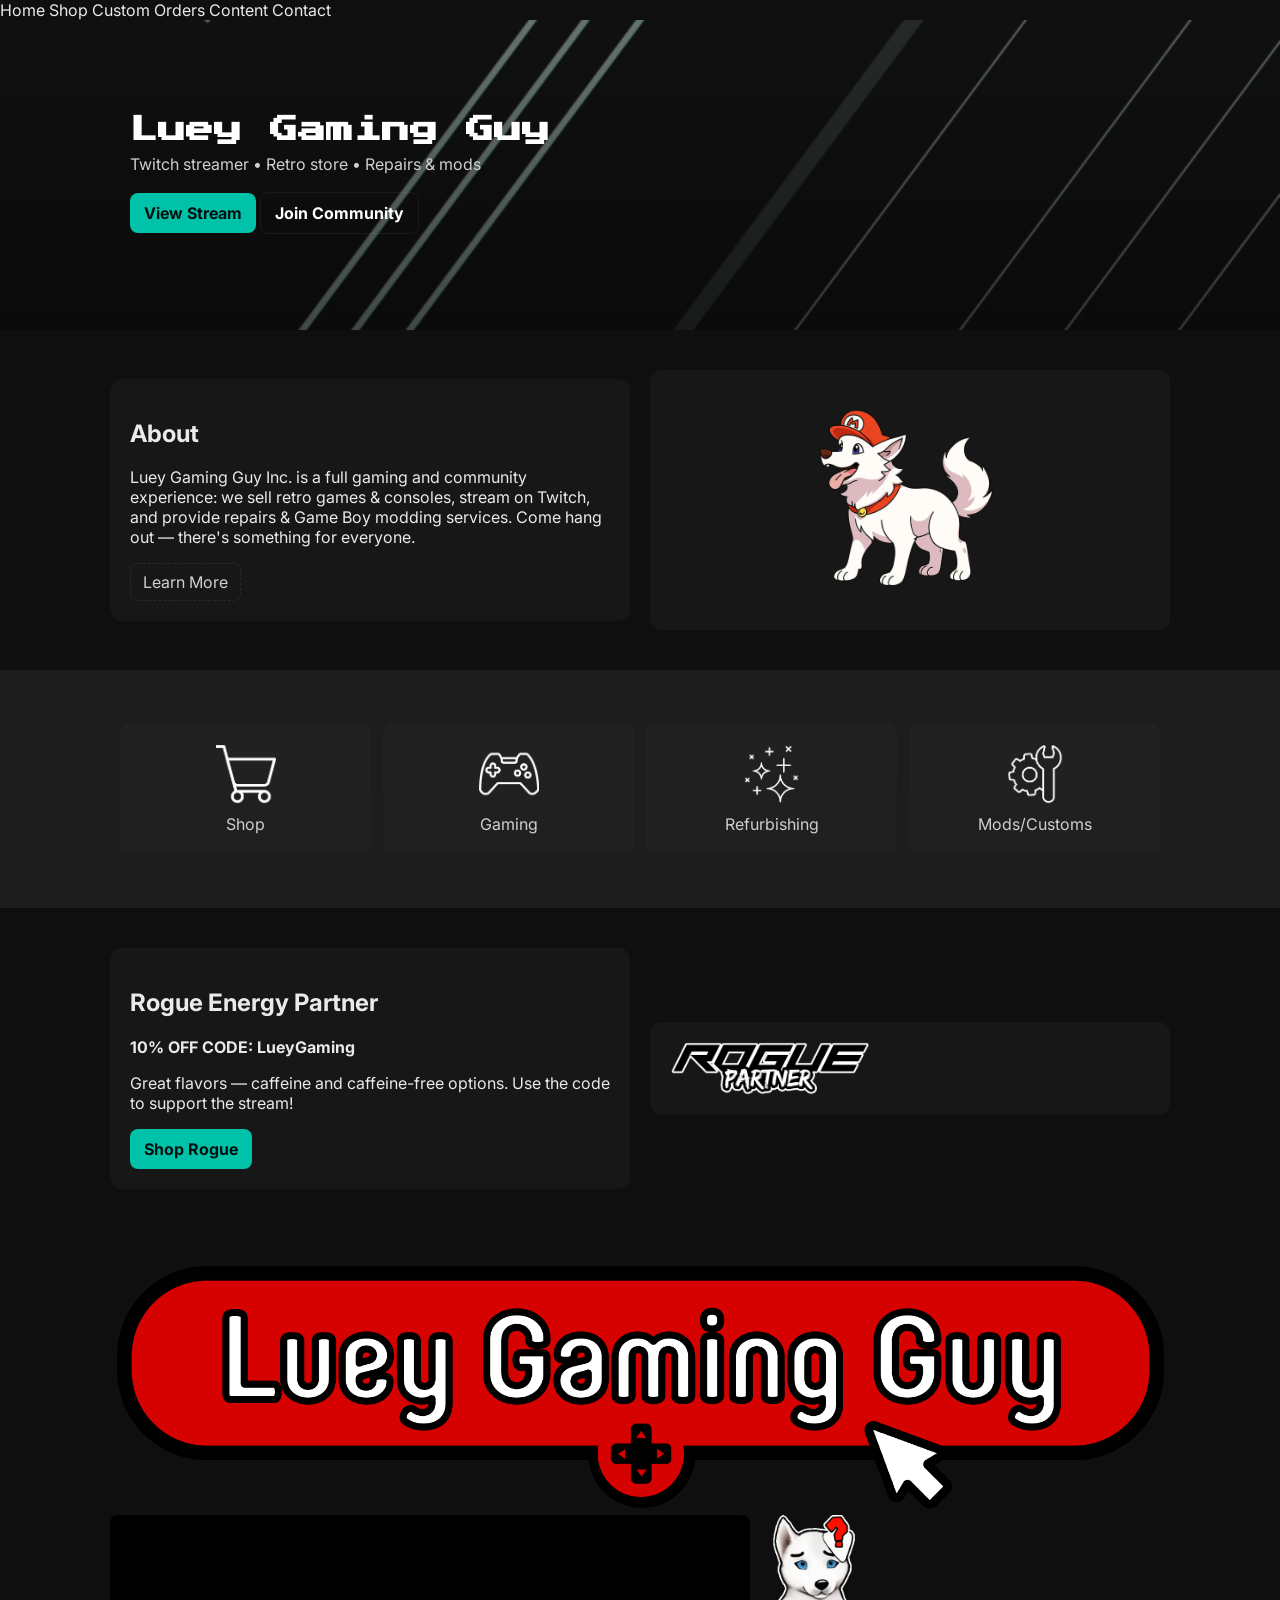
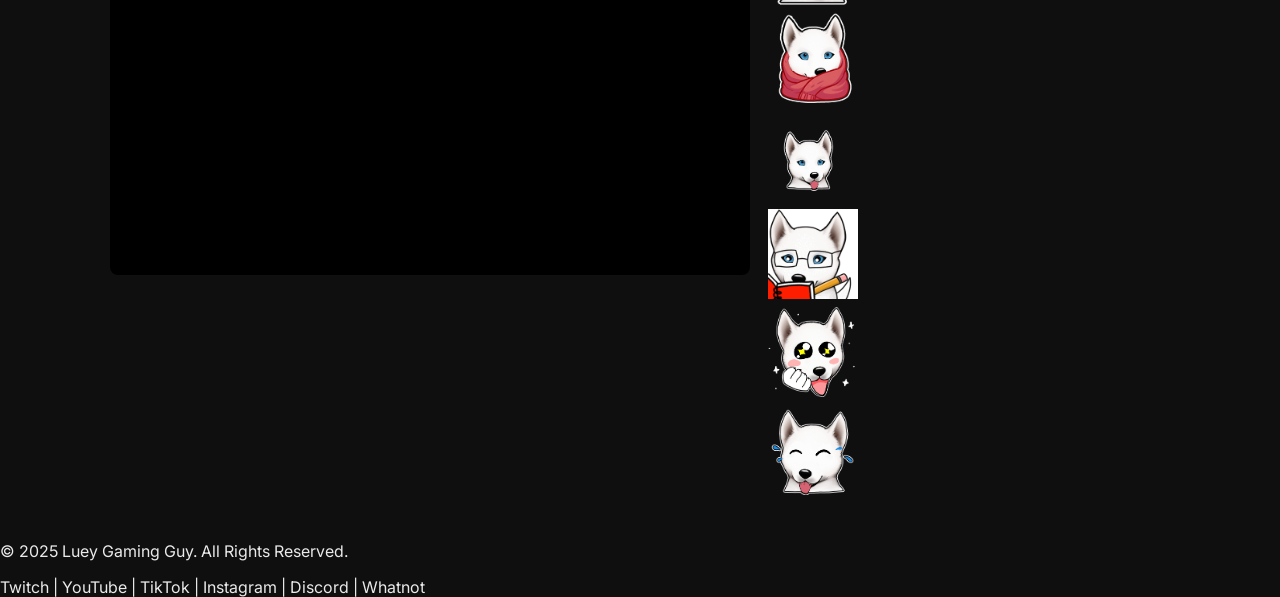
<file: index.html>
<!DOCTYPE html>
<html lang="en">
<head>
  <meta charset="utf-8" />
  <meta name="viewport" content="width=device-width,initial-scale=1" />
  <title>Luey Gaming Guy</title>
  <link rel="stylesheet" href="style.css" />
  <link href="https://fonts.googleapis.com/css2?family=Press+Start+2P&family=Inter:wght@300;400;600&display=swap" rel="stylesheet">
</head>
<body>
  <!-- Navbar will be loaded by navbar.js -->
  <div id="navbar-placeholder"></div>

  <main>
    <section class="hero">
      <div class="hero-inner">
        <h1 class="hero-title">Luey Gaming Guy</h1>
        <p class="hero-sub">Twitch streamer • Retro store • Repairs & mods</p>
        <div class="hero-cta">
          <a class="btn" href="https://www.twitch.tv/luey_gaming_guy" target="_blank" rel="noopener">View Stream</a>
          <a class="btn ghost" href="https://discord.com/invite/J9PaPxggd8" target="_blank" rel="noopener">Join Community</a>
        </div>
      </div>
    </section>

    <section class="intro container">
      <div class="card left">
        <h2>About</h2>
        <p>
          Luey Gaming Guy Inc. is a full gaming and community experience: we sell retro games & consoles,
          stream on Twitch, and provide repairs & Game Boy modding services. Come hang out — there's something
          for everyone.
        </p>
        <a class="btn-outline" href="content.html">Learn More</a>
      </div>

      <div class="card right">
        <img src="images/ShotoMascot.png" alt="Shoto mascot" class="mascot">
      </div>
    </section>

    <section class="services dark">
      <div class="container services-grid">
        <a class="serv-box" href="shop.html"><img src="images/IconShop.png" alt=""><span>Shop</span></a>
        <a class="serv-box" href="content.html"><img src="images/IconGaming.png" alt=""><span>Gaming</span></a>
        <a class="serv-box" href="custom-orders.html"><img src="images/IconRefurbish.png" alt=""><span>Refurbishing</span></a>
        <a class="serv-box" href="custom-orders.html"><img src="images/IconModding.png" alt=""><span>Mods/Customs</span></a>
      </div>
    </section>

    <section class="partner container">
      <div class="partner-card left">
        <h2>Rogue Energy Partner</h2>
        <p><strong>10% OFF CODE: LueyGaming</strong></p>
        <p>Great flavors — caffeine and caffeine-free options. Use the code to support the stream!</p>
        <a class="btn" href="https://rogueenergy.com/?ref=Lueygaming" target="_blank" rel="noopener">Shop Rogue</a>
      </div>
      <div class="partner-card right">
        <img src="images/Rogue.png" alt="Rogue Energy" class="partner-img">
      </div>
    </section>

    <section class="stream container">
      <div class="stream-top">
        <img src="images/LGGLogo.png" alt="LGG logo" class="stream-logo">
      </div>

      <div class="stream-row">
        <!-- IMPORTANT: replace 'localhost' below with your real domain (e.g. lueygaming.com) when you deploy.
             For local testing 'localhost' works. -->
        <iframe
          src="https://player.twitch.tv/?channel=luey_gaming_guy&parent=localhost"
          frameborder="0"
          scrolling="no"
          allowfullscreen="true"
          class="stream-feed"
          title="Twitch stream"
        ></iframe>

        <div class="emotes-col">
          <img class="emote" src="images/ShotoHuh.gif" alt="emote">
          <img class="emote" src="images/ShotoCozy.png" alt="emote">
          <img class="emote" src="images/ShotoArrive.gif" alt="emote">
          <img class="emote" src="images/ShotoNotes.gif" alt="emote">
          <img class="emote" src="images/ShotoKawaii.png" alt="emote">
          <img class="emote" src="images/ShotoLaugh.gif" alt="emote">
        </div>
      </div>
    </section>
  </main>

  <div id="footer-placeholder"></div>

  <script src="navbar.js"></script>
  <script src="main.js"></script>
</body>
</html>
</file>
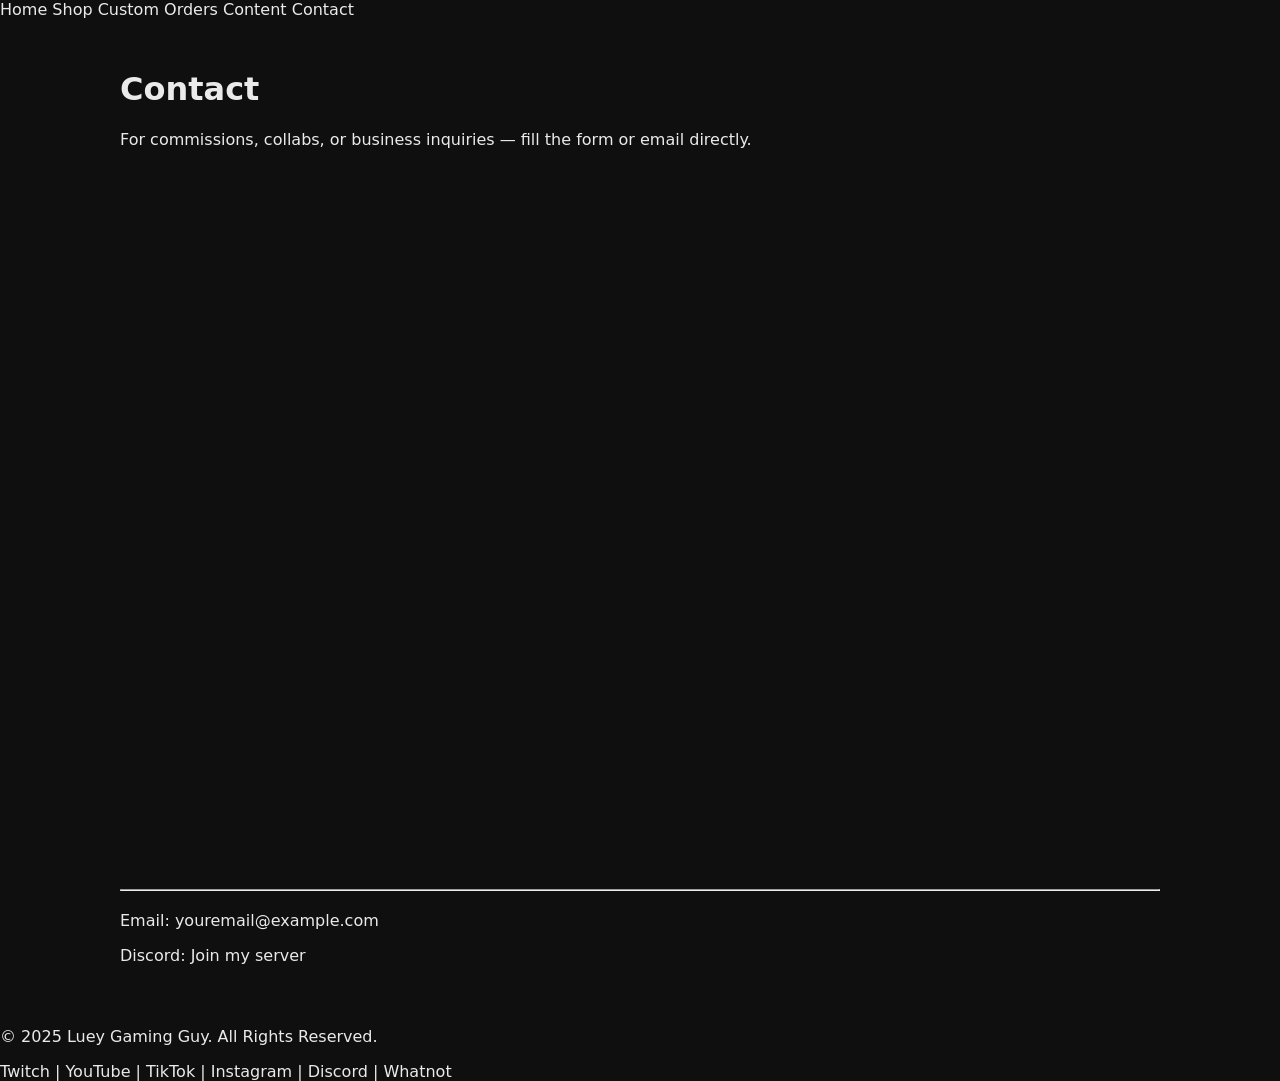
<file: contact.html>
<!doctype html>
<html lang="en">
<head>
  <meta charset="utf-8" />
  <meta name="viewport" content="width=device-width,initial-scale=1" />
  <title>Contact — Luey Gaming Guy</title>
  <link rel="stylesheet" href="style.css" />
</head>
<body>
  <div id="navbar-placeholder"></div>

  <main class="container">
    <h1>Contact</h1>
    <p>For commissions, collabs, or business inquiries — fill the form or email directly.</p>

    <!-- Google Form embed: replace URL with the embed URL for your Google Form -->
    <iframe src="https://https://docs.google.com/forms/d/e/1FAIpQLSdwLFFO3BUUGzM7018eBlYXWVjwNNbxdMCS6dtxpoEUdYUFHg/viewform?embedded=true" width="100%" height="700" frameborder="0">Loading…</iframe>

    <hr style="margin:20px 0;">
    <p>Email: <a href="mailto:luey_gaming_guy@yahoo.com">youremail@example.com</a></p>
    <p>Discord: <a href="https://discord.gg/cMEmc3qvUc" target="_blank">Join my server</a></p>
  </main>

  <div id="footer-placeholder"></div>
  <script src="navbar.js"></script>
</body>
</html>
</file>
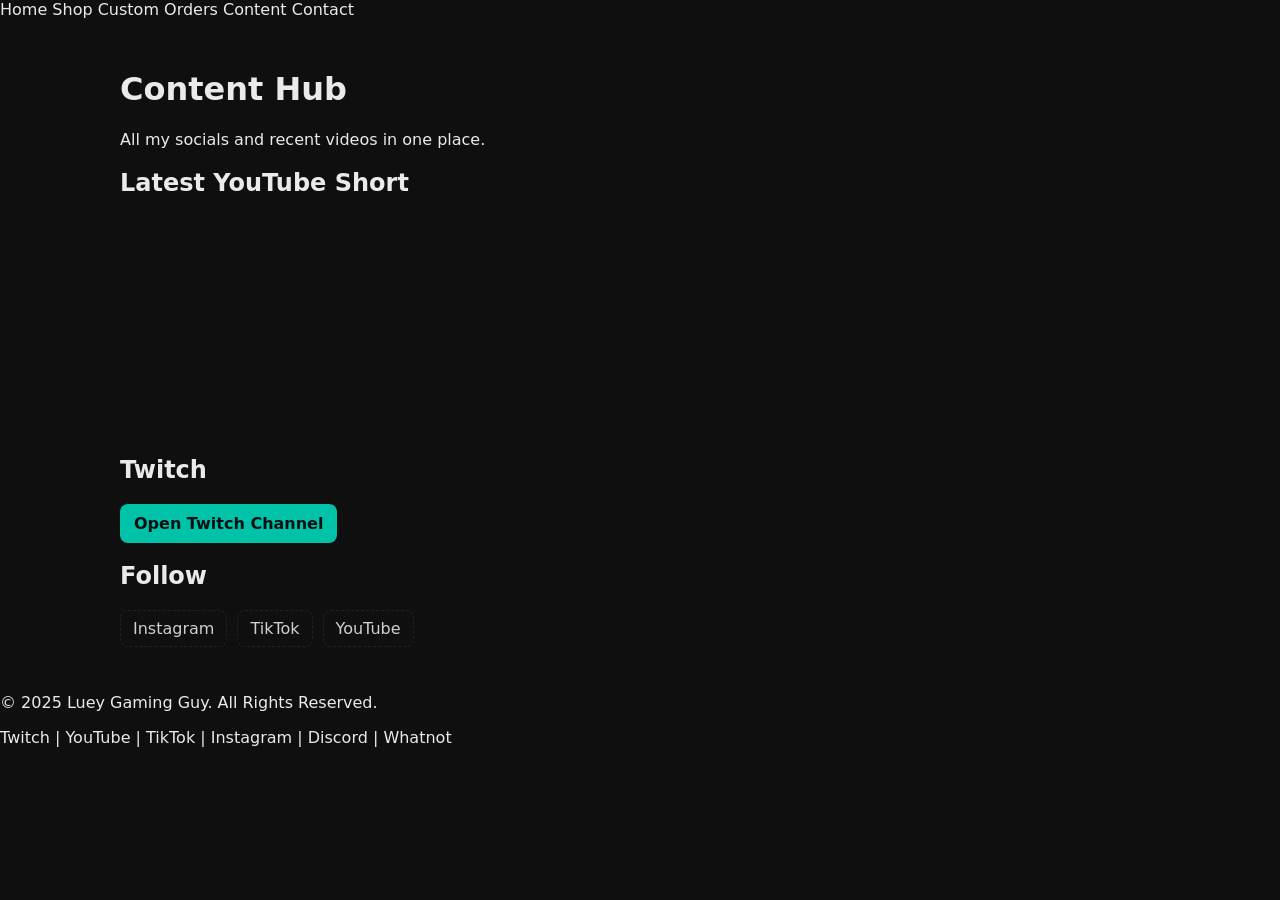
<file: content.html>
<!doctype html>
<html lang="en">
<head>
  <meta charset="utf-8" />
  <meta name="viewport" content="width=device-width,initial-scale=1" />
  <title>Content — Luey Gaming Guy</title>
  <link rel="stylesheet" href="style.css" />
</head>
<body>
  <div id="navbar-placeholder"></div>

  <main class="container">
    <h1>Content Hub</h1>
    <p>All my socials and recent videos in one place.</p>

    <section style="margin-top:18px;">
      <h2>Latest YouTube Short</h2>
      <!-- Replace VIDEO_ID with your short's ID -->
      <iframe width="360" height="215" src="https://www.youtube.com/embed/shorts/nJ6l-r1Wqdw" frameborder="0" allow="accelerometer; autoplay; clipboard-write; encrypted-media; gyroscope; picture-in-picture" allowfullscreen></iframe>
    </section>

    <section style="margin-top:18px;">
      <h2>Twitch</h2>
      <a class="btn" href="https://www.twitch.tv/luey_gaming_guy" target="_blank">Open Twitch Channel</a>
    </section>

    <section style="margin-top:18px;">
      <h2>Follow</h2>
      <div style="display:flex; gap:10px; margin-top:10px;">
        <a class="btn-outline" href="https://www.instagram.com" target="_blank">Instagram</a>
        <a class="btn-outline" href="https://www.tiktok.com" target="_blank">TikTok</a>
        <a class="btn-outline" href="https://www.youtube.com" target="_blank">YouTube</a>
      </div>
    </section>
  </main>

  <div id="footer-placeholder"></div>
  <script src="navbar.js"></script>
</body>
</html>
</file>
<file: style.css>
:root{
  --bg:#0f0f10;
  --card:#efefef;
  --accent:#00c2a8;
  --muted:#d0d0d0;
  --dark:#1d1d1d;
  --glass: rgba(255,255,255,0.03);
  --maxwidth:1100px;
}

*{box-sizing:border-box}
html,body{height:100%; margin:0; font-family:Inter, system-ui, -apple-system, "Segoe UI", Roboto, "Helvetica Neue", Arial; background:var(--bg); color:#eaeaea}
.container{max-width:var(--maxwidth); margin:0 auto; padding:30px;}

a{color:inherit; text-decoration:none}
img{max-width:100%; display:block}

/* NAV */
.nav{background:linear-gradient(0deg, rgba(255,255,255,0.02), rgba(255,255,255,0.02)); border-bottom:1px solid rgba(255,255,255,0.03)}
.nav-inner{display:flex; align-items:center; justify-content:space-between; padding:12px 20px;}
.brand{font-family:"Press Start 2P", monospace; font-size:14px; color:var(--accent)}
.nav-links{list-style:none; display:flex; gap:18px; margin:0; padding:0;}
.nav-links a{color:var(--muted); font-weight:600; font-size:14px}
.nav-toggle{display:none; background:none; border:0; color:var(--muted); font-size:20px}

/* HERO */
.hero{background:linear-gradient(180deg, rgba(0,0,0,0.45), rgba(0,0,0,0.65)), url('images/BackgroundLines.gif') center/cover no-repeat; padding:56px 0; color:#fff}
.hero-inner{max-width:var(--maxwidth); margin:0 auto; padding:40px;}
.hero-title{font-family:"Press Start 2P", monospace; font-size:28px; margin:0 0 10px}
.hero-sub{margin:0 0 18px; color:var(--muted)}
.btn{background:var(--accent); color:#021012; padding:10px 14px; border-radius:8px; font-weight:700; display:inline-block}
.btn.ghost{background:transparent; border:1px solid rgba(255,255,255,0.06); color:#fff}
.btn-outline{display:inline-block; padding:8px 12px; border:1px dashed rgba(255,255,255,0.08); border-radius:8px; color:var(--muted)}

/* MAIN CARDS */
.intro{display:flex; gap:20px; align-items:center; padding:40px 20px;}
.card{flex:1; padding:20px; border-radius:12px; background:var(--glass)}
.card.right{text-align:center}
.mascot{width:220px; margin:0 auto}

/* Services */
.services{padding:24px 0}
.services.dark{background:var(--dark)}
.services-grid{display:grid; grid-template-columns:repeat(auto-fit,minmax(140px,1fr)); gap:12px; align-items:stretch}
.serv-box{display:flex; flex-direction:column; align-items:center; justify-content:center; padding:20px; background:linear-gradient(180deg, rgba(255,255,255,0.02), rgba(255,255,255,0.01)); border-radius:10px; color:var(--muted)}
.serv-box img{width:60px; margin-bottom:10px}

/* Partner */
.partner{display:flex; gap:20px; padding:40px 20px; align-items:center}
.partner-card{flex:1; padding:20px; border-radius:12px; background:var(--glass)}
.partner-img{max-width:200px}

/* Stream */
.stream{padding:30px 20px}
.stream-row{display:flex; gap:18px; align-items:flex-start}
.stream-feed{width:640px; height:360px; border-radius:8px; background:#000}
.emotes-col{display:flex; flex-direction:column; gap:8px}
.emote{width:90px}

/* Footer */
.site-footer{padding:24px; background:#0b0b0b; color:var(--muted); margin-top:40px}
.footer-inner{display:flex; justify-content:space-between; gap:10px; align-items:center}

/* small screens */
@media (max-width:900px){
  .intro{flex-direction:column}
  .stream-row{flex-direction:column}
  .stream-feed{width:100%; height:320px}
  .nav-toggle{display:block}
  .nav-links{position:absolute; right:20px; top:56px; background:var(--dark); padding:12px; border-radius:8px; display:none; flex-direction:column}
  .nav-links.open{display:flex}
}
</file>
